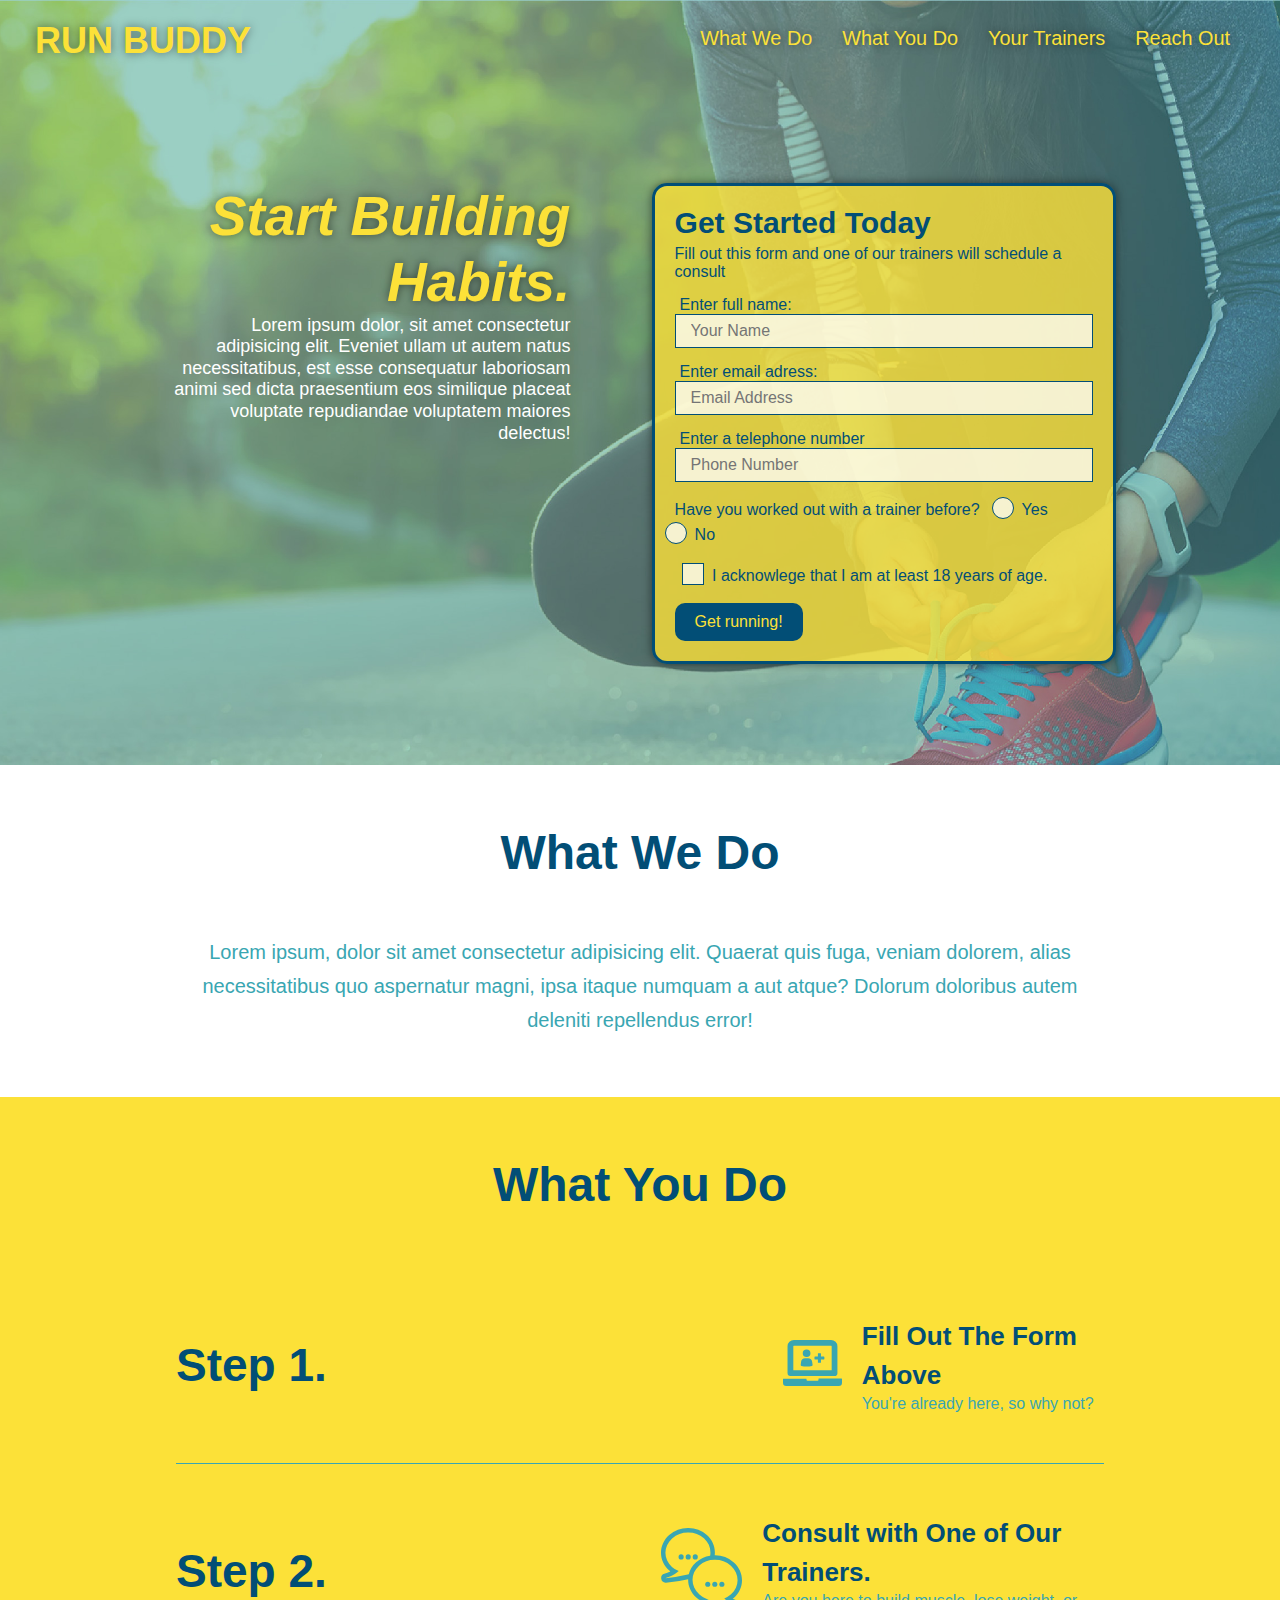
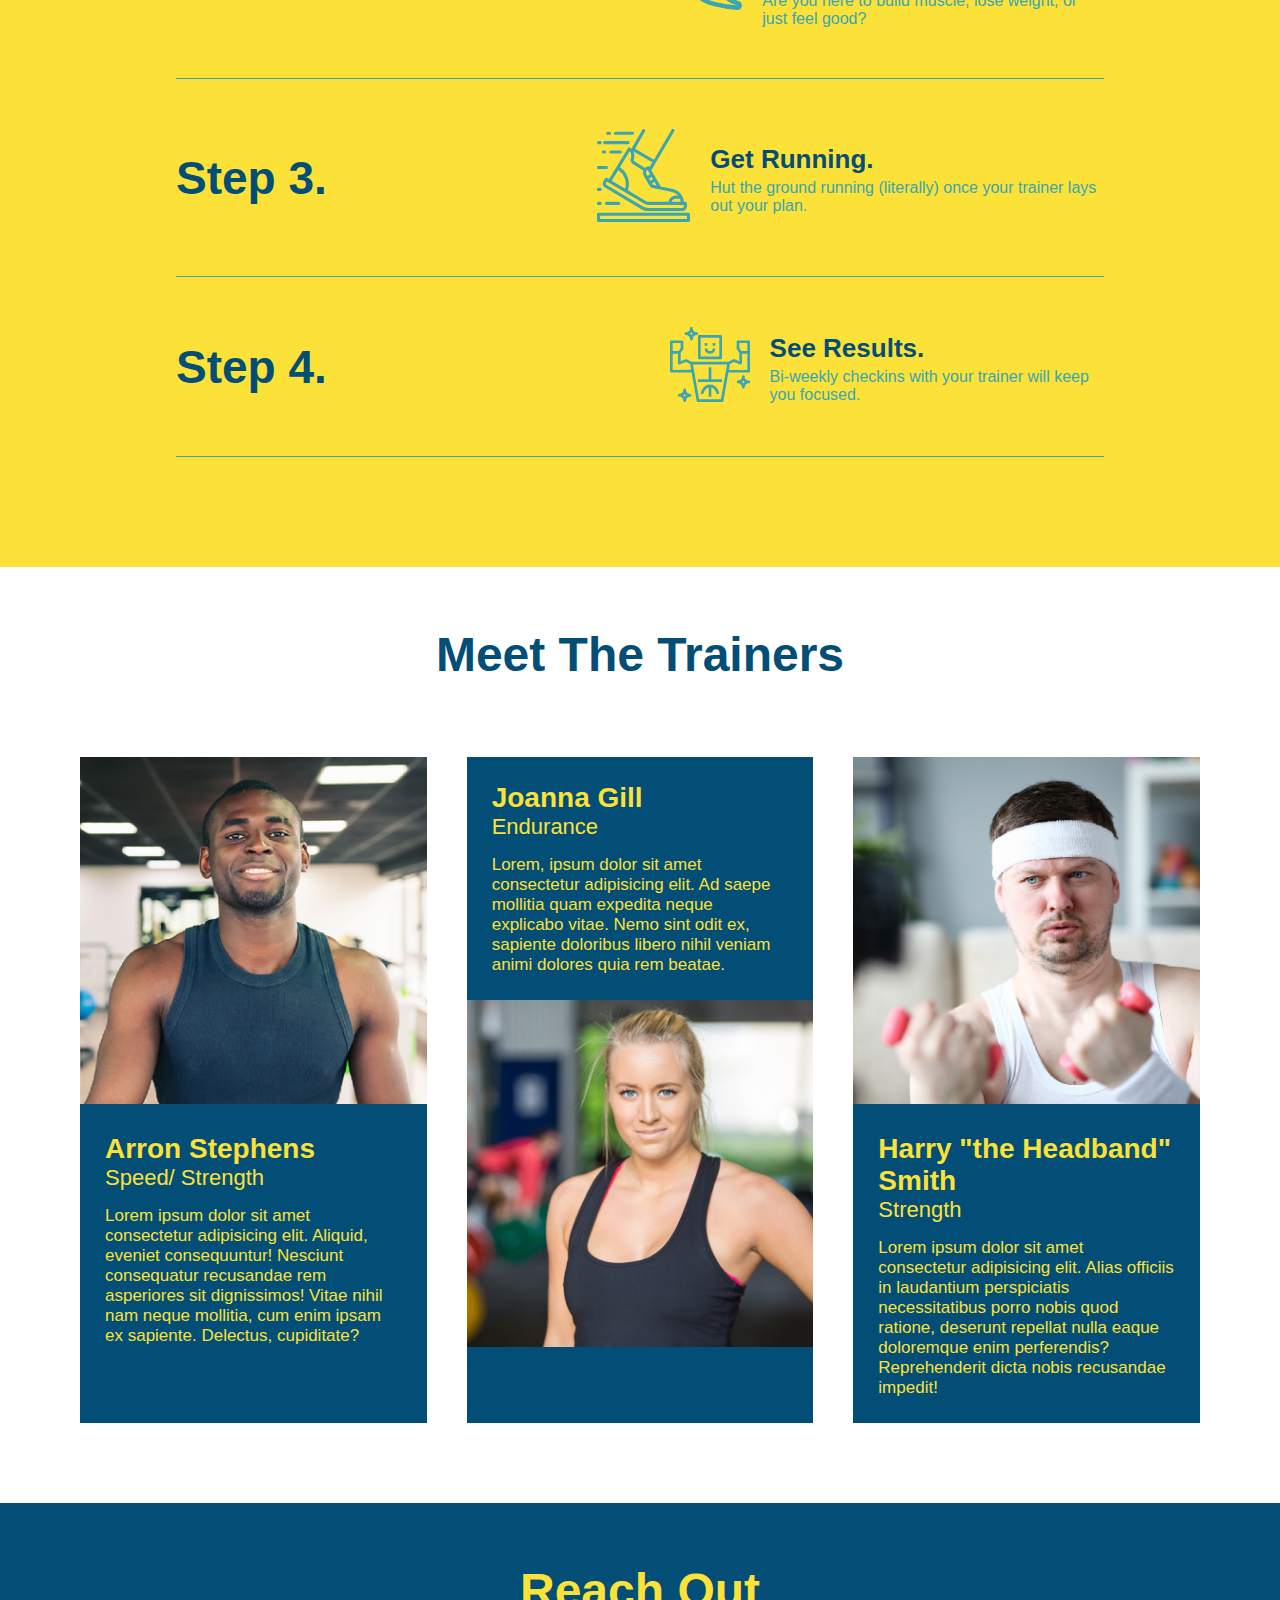
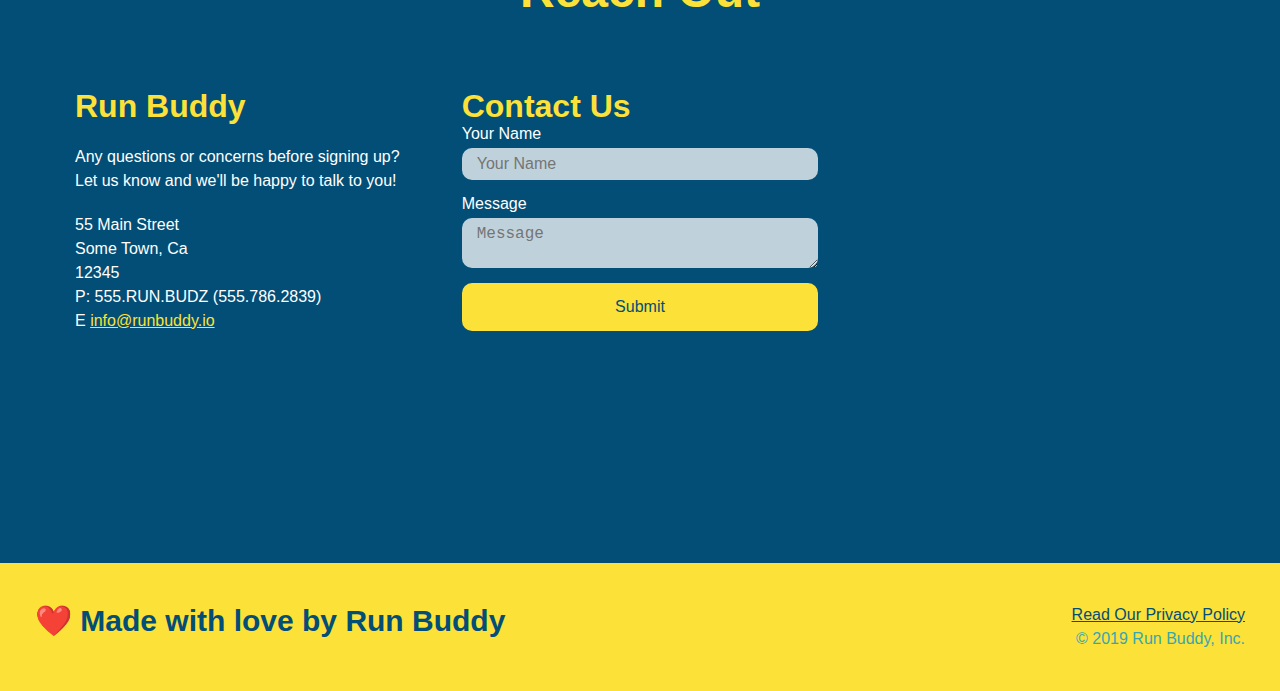
<file: index.html>
<!DOCTYPE html>
<html lang="'en">
    <head>
        <link rel="stylesheet" href="./assets/css/style.css" />
        <meta charset="UTF-8"/>
        <meta name="viewport" content="width=device-width, initial-scale=1.0" />
        <title>Run Buddy</title>
    </head>
    <body>
        <!--navigation-->
        <header>
            <h1>
                <a href="index.html">RUN BUDDY</a>
            </h1>
            <nav>
                <!-- Unorder list element -->
                <ul>
                    <!--List item element-->
                    <li>
                        <!--Anchor Element-->
                        <a href="#what-we-do">What We Do</a>
                    </li>
                    <li>
                        <a href="#what-you-do">What You Do</a>
                    </li>
                    <li>
                        <a href="#your-trainers">Your Trainers</a>
                    </li>
                    <li>
                        <a href="#reach-out">Reach Out</a>
                    </li>
                </ul>
            </nav>
        </header>
        <!--hero/jumbotron-->
        <section class="hero">
            <div class="hero-cta">
                <h2>Start Building Habits.</h2>
                <p>Lorem ipsum dolor, sit amet consectetur adipisicing elit. Eveniet ullam ut autem natus necessitatibus, est esse consequatur laboriosam animi sed dicta praesentium eos similique placeat voluptate repudiandae voluptatem maiores delectus!</p>
            </div>
            <div class="hero-form">
                <h3>Get Started Today</h3>
                <p>Fill out this form and one of our trainers will schedule a consult</p>
                <form>
                    <label for="Name">Enter full name:</label>
                    <input type="text" placeholder="Your Name" name="name" id="name" class="form-input" />
                    <label for="email">Enter email adress:</label>
                    <input type="email" placeholder="Email Address" name="email" id="email" class="form-input" />
                    <label for="phone">Enter a telephone number</label>
                    <input type="tel" placeholder="Phone Number" name="phone" id="phone" class="form-input" />
                    <p>
                        Have you worked out with a trainer before?
                        <span class="radio-wrapper">
                            <input type="radio" name="trainer-confirm" id="trainer-yes" />
                            <label for="trainer-yes">Yes</label>
                        </span>
                        <span class="radio-wrapper">
                            <input type="radio" name="trainer-confirm" id="trainer-no" />
                            <label for="trainer-no">No</label>
                        </span>
                    </p>
                    <p>
                        <span class="checkbox-wrapper">
                            <input type="checkbox" name="age-confirm" id="checkbox" />
                            <label for="checkbox">
                                I acknowlege that I am at least 18 years of age.
                            </label>
                        </span>
                    </p>
                    <button type="submit">
                        Get running!
                    </button>
                </form>
            </div>
        </section>

        <!--what we do section-->
        <section id="what-we-do" class="intro">
            <div class="flex-row">
                <h2 class="section-title primary-border">
                    What We Do
                </h2>
            </div>
            <div class="flex-row">
                <p>
                    Lorem ipsum, dolor sit amet consectetur adipisicing elit. Quaerat quis fuga, veniam dolorem, alias necessitatibus quo aspernatur magni, ipsa itaque numquam a aut atque? Dolorum doloribus autem deleniti repellendus error!
                </p>
            </div>
        </section>

        <!--What you do section-->
        <section id="what-you-do" class="steps">
            <div class="flex-row">
                <h2 class="section-title secondary-border">
                    What You Do
                </h2>
            </div>
            <div class="step">
                <h3>Step 1. </h3>
                <div class="step-info">
                    <div class="step-img">
                        <img src="./assets/images/step-1.svg" alt="" />
                    </div>
                    <div class="step-text">
                        <h4>Fill Out The Form Above</h4>
                        <p>You're already here, so why not?</p>
                    </div>
                </div>
            </div>
            <div class="step">
                <h3>Step 2.</h3>
                <div class="step-info">
                    <div class="step-img">
                        <img src="./assets/images/step-2.svg" alt="" />
                    </div>
                    <div class="step-text">
                        <h4>Consult with One of Our Trainers.</h4>
                        <p>Are you here to build muscle, lose weight, or just feel good?</p>
                    </div>
                </div>   
            </div>
            <div class="step">
                <h3>Step 3.</h3>
                <div class="step-info">
                    <div class="step-img">
                        <img src="./assets/images/step-3.svg" alt="" />
                    </div>
                    <div class="step-text">
                        <h4>Get Running.</h4>
                        <p>Hut the ground running (literally) once your trainer lays out your plan.</p>
                    </div>
                </div>            
            </div>
            <div class="step">
                <h3>Step 4.</h3>
                <div class="step-info">
                    <div class="step-img">
                        <img src="./assets/images/step-4.svg" alt="" />
                    </div>
                    <div class="step-text">
                        <h4>See Results.</h4>
                        <p>Bi-weekly checkins with your trainer will keep you focused.</p>
                    </div>
                </div>
            </div>
        </section>
        <!--Meet the trainers section-->
        <section id="your-trainers">
            <div class="flex-row">
                <h2 class="section-title primary-border">
                    Meet The Trainers
                </h2>
            </div>
            <div class="trainers">
                <article class="trainer">
                    <img src="./assets/images/trainer-1.jpg" alt="Arron Stephens in his workout clothes,ready to pump iron" />
                    <div class="trainer-bio">
                        <h3 class="trainer-name">Arron Stephens</h3>
                        <h4 class="trainer-role">Speed/ Strength</h4>
                        <p>
                           Lorem ipsum dolor sit amet consectetur adipisicing elit. Aliquid, eveniet consequuntur! Nesciunt consequatur recusandae rem asperiores sit dignissimos! Vitae nihil nam neque mollitia, cum enim ipsam ex sapiente. Delectus, cupiditate?
                        </p>
                    </div>
                </article>
                <article class="trainer">
                    <div class="trainer-bio">
                        <h3 class="trainer-name">Joanna Gill</h3>
                        <h4 class="trainer-role">Endurance</h4>
                        <p>
                            Lorem, ipsum dolor sit amet consectetur adipisicing elit. Ad saepe mollitia quam expedita neque explicabo vitae. Nemo sint odit ex, sapiente doloribus libero nihil veniam animi dolores quia rem beatae.
                        </p>
                    </div>
                    <img src="./assets/images/trainer-2.jpg" alt="Joanna Gill cooling off after a workout"/>
                </article>
                <article class="trainer">
                    <img src="./assets/images/trainer-3.jpg" alt="Harry Smith wearing a headband and lifting comically small pink weights" />
                    <div class="trainer-bio">
                        <h3 class="trainer-name">Harry "the Headband" Smith</h3>
                        <h4 class="trainer-role">Strength</h4>
                        <p>
                            Lorem ipsum dolor sit amet consectetur adipisicing elit. Alias officiis in laudantium perspiciatis necessitatibus porro nobis quod ratione, deserunt repellat nulla eaque doloremque enim perferendis? Reprehenderit dicta nobis recusandae impedit!
                        </p>
                    </div>
                </article>
            </div>
        </section>
        <!--Reach out section-->
        <section id="reach-out" class="contact">
            <div class="flex-row">
                <h2 class="section-title secondary-border">
                    Reach Out   
                </h2>
            </div>
            <div class="contact-info">
                <div>
                    <h3>Run Buddy</h3>
                        <p>
                            Any questions or concerns before signing up?
                            <br />
                            Let us know and we'll be happy to talk to you!
                        </p>
                        <address>
                            55 Main Street <br />
                            Some Town, Ca <br />
                             12345 <br />
                            P: 555.RUN.BUDZ (555.786.2839) <br />
                            E <a href="mailto:info@runbuddy.io">info@runbuddy.io</a>
                        </address>
                </div>
                <div class="contact-form">
                    <h3>Contact Us</h3>
                    <form>
                        <label for="contact-name">Your Name</label>
                        <input type="text" id="contact-name" placeholder="Your Name" />
                  
                        <label for="contact-message">Message</label>
                        <textarea id="contact-message" placeholder="Message"></textarea>
                  
                        <button type="submit">Submit</button>
                    </form>
                </div>
            
                <iframe src="https://www.google.com/maps/embed?pb=!1m18!1m12!1m3!1d3010.580260242036!2d-81.43203998437156!3d41.0125594271098!2m3!1f0!2f0!3f0!3m2!1i1024!2i768!4f13.1!3m3!1m2!1s0x88312b88774aaadb%3A0x1f8350a0ac134db3!2s1823%20Myersville%20Rd%2C%20Akron%2C%20OH%2044312!5e0!3m2!1sen!2sus!4v1652748319630!5m2!1sen!2sus" 
                    width="400" 
                    height="400" 
                    style="border:0;" 
                    allowfullscreen="" 
                    loading="lazy" 
                    referrerpolicy="no-referrer-when-downgrade">
                </iframe>
            </div>        
        </section>
        <!--footer-->
        <footer>
            <h2>❤️ Made with love by Run Buddy</h2>
            <div>
                <a href="./privacy-policy.html">Read Our Privacy Policy</a><br />
                &copy; 2019 Run Buddy, Inc.
            </div>
        </footer>
    </body>
</html>
</file>
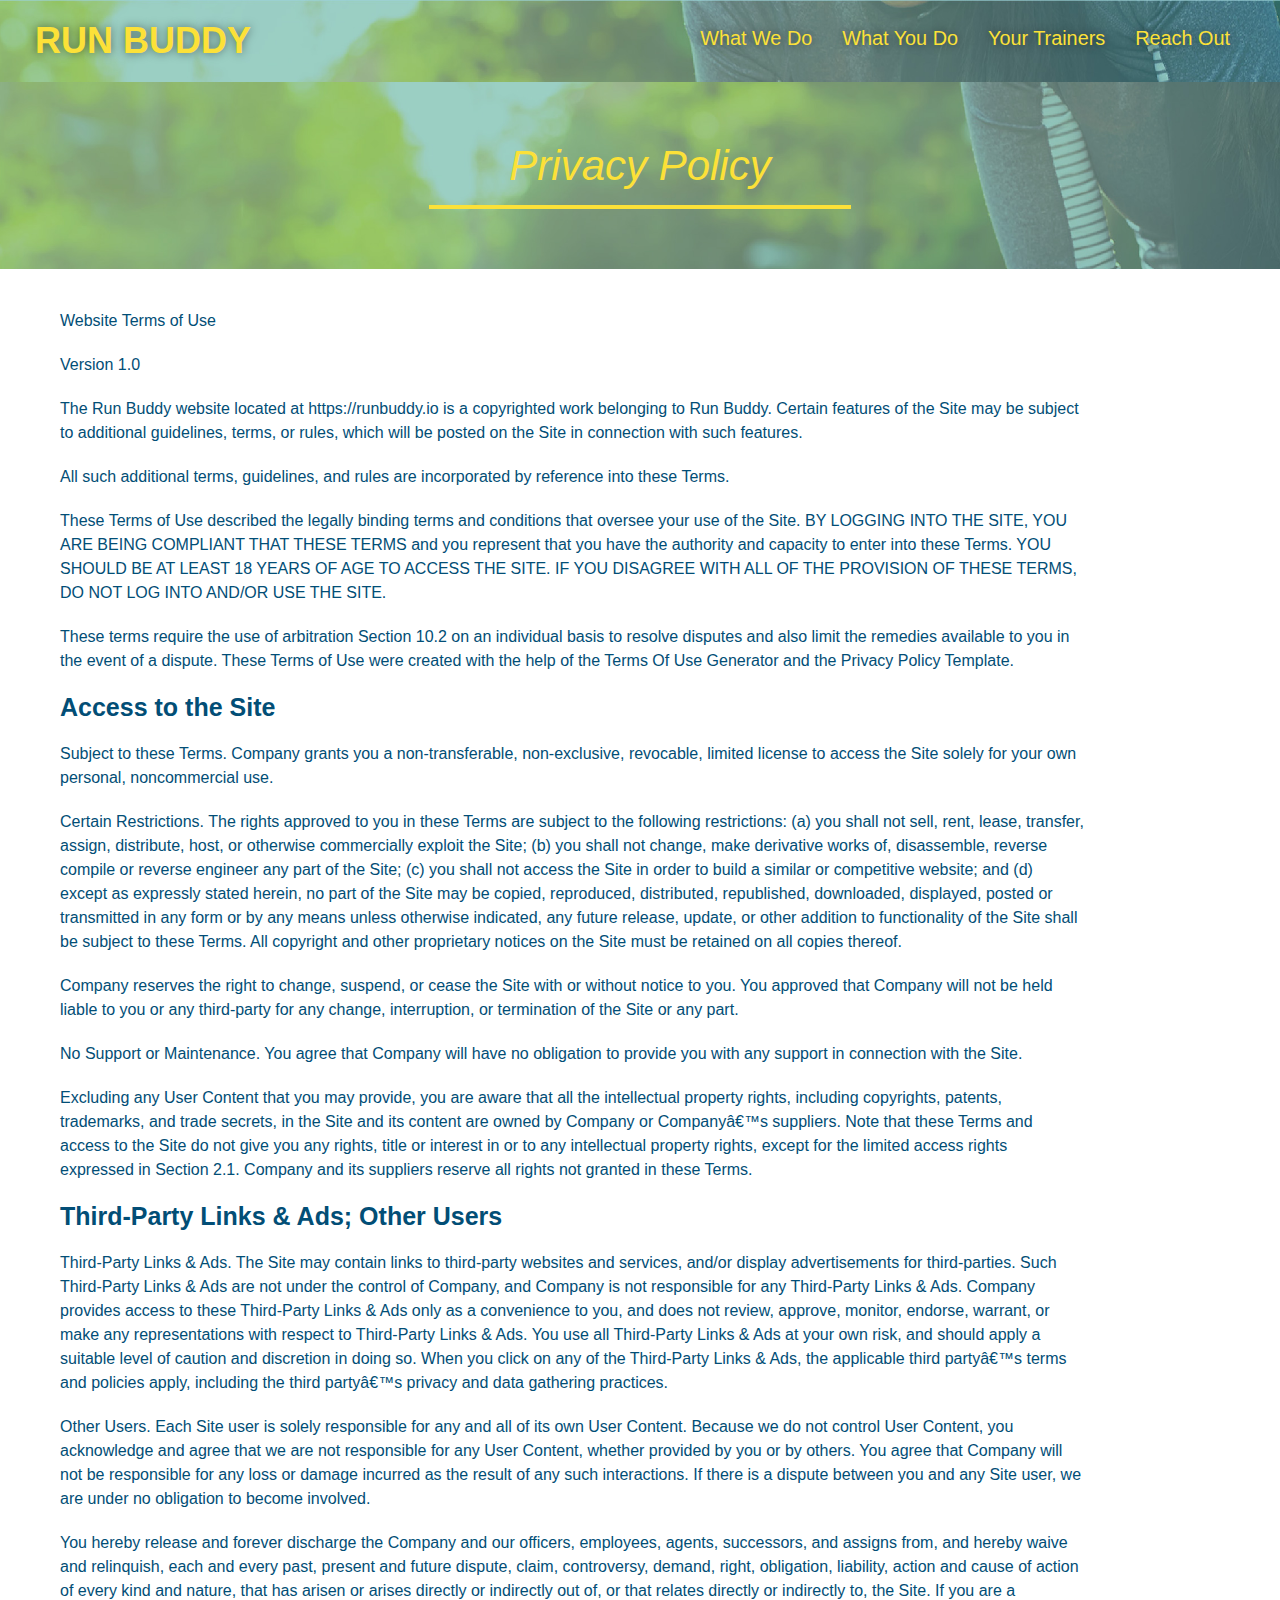
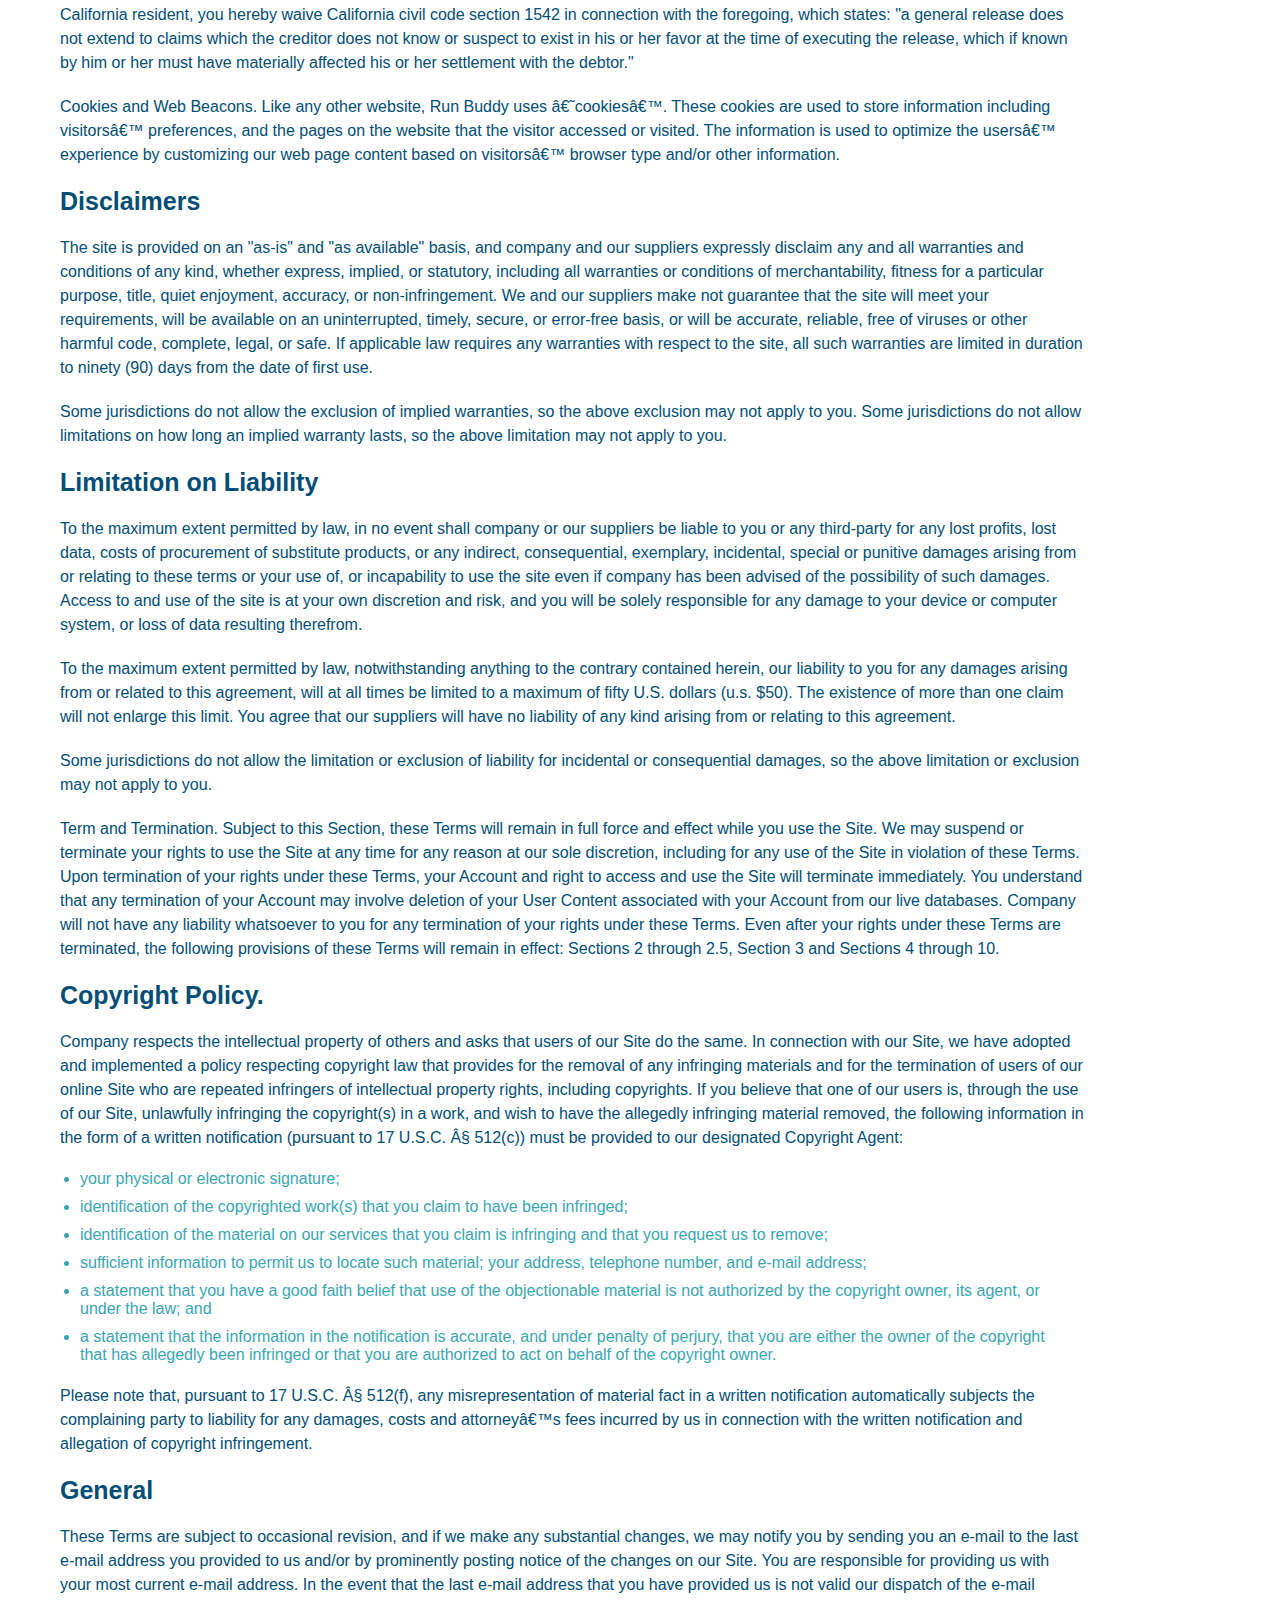
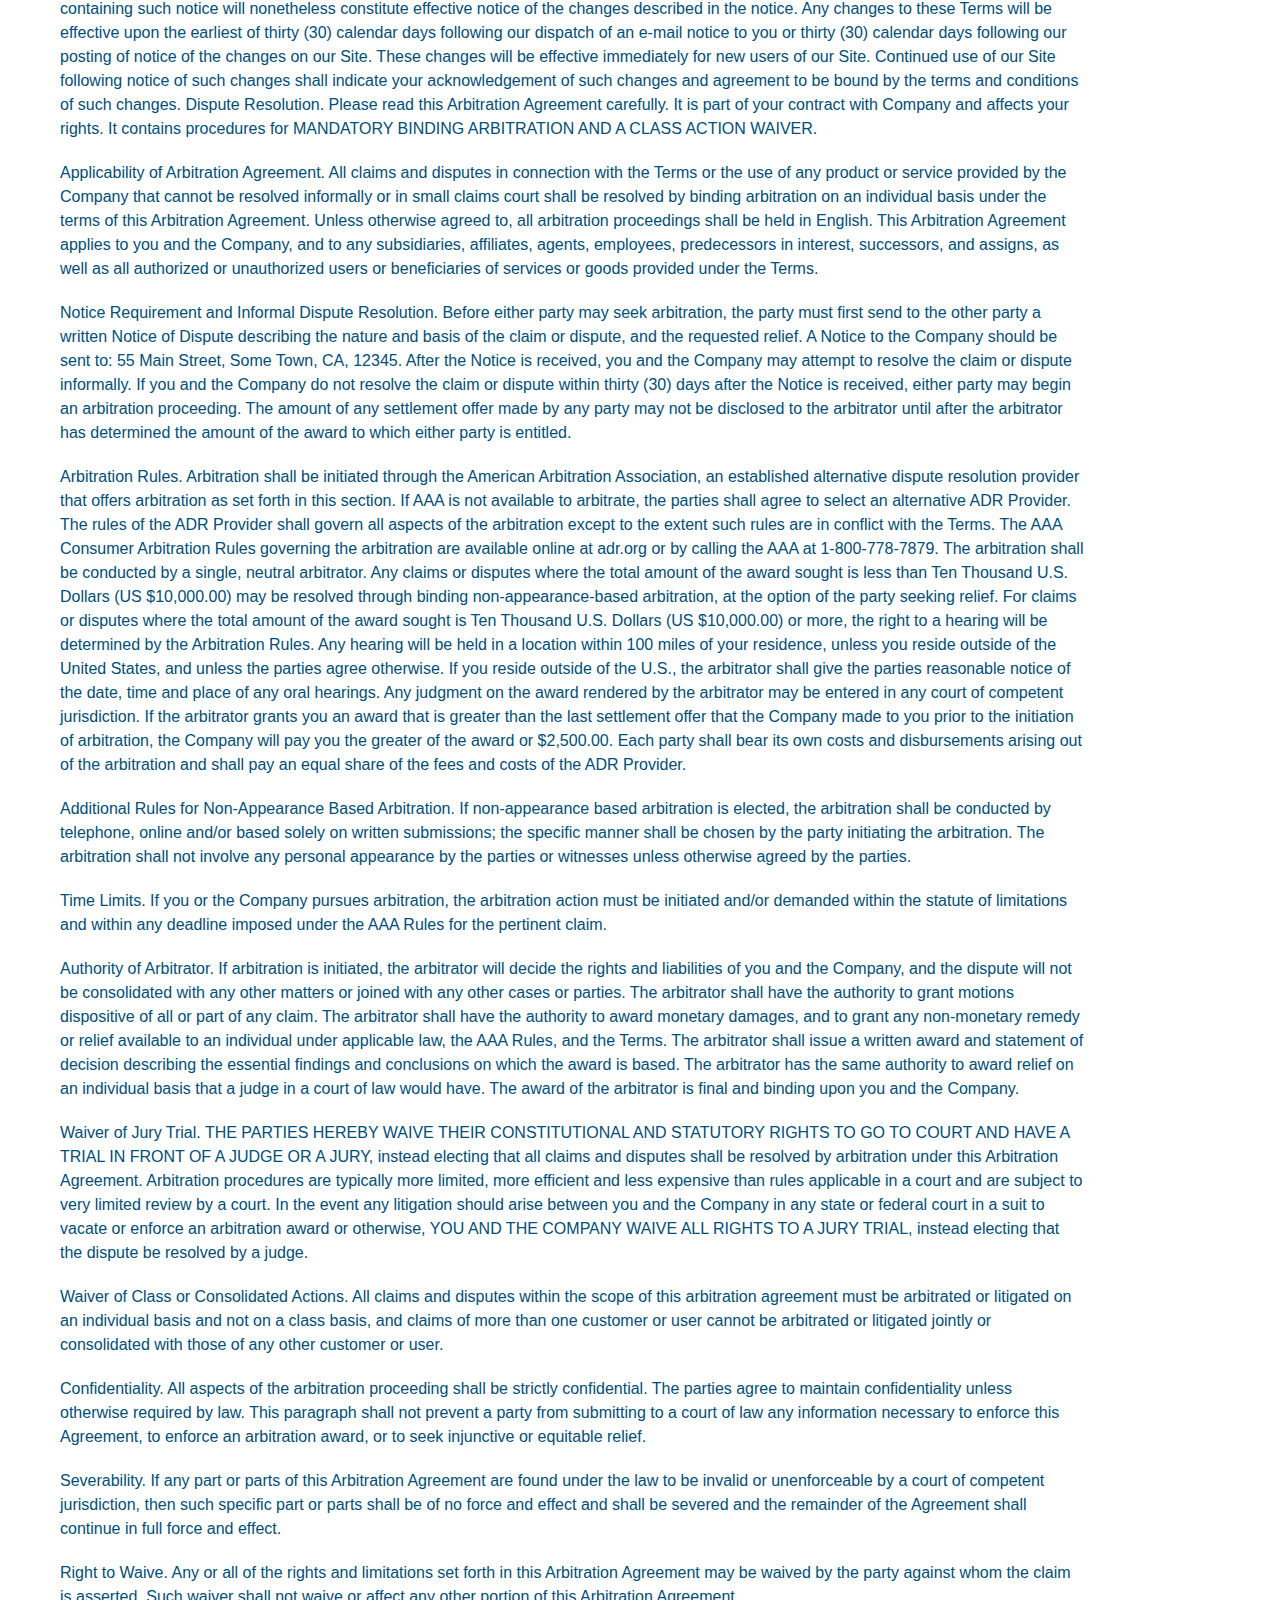
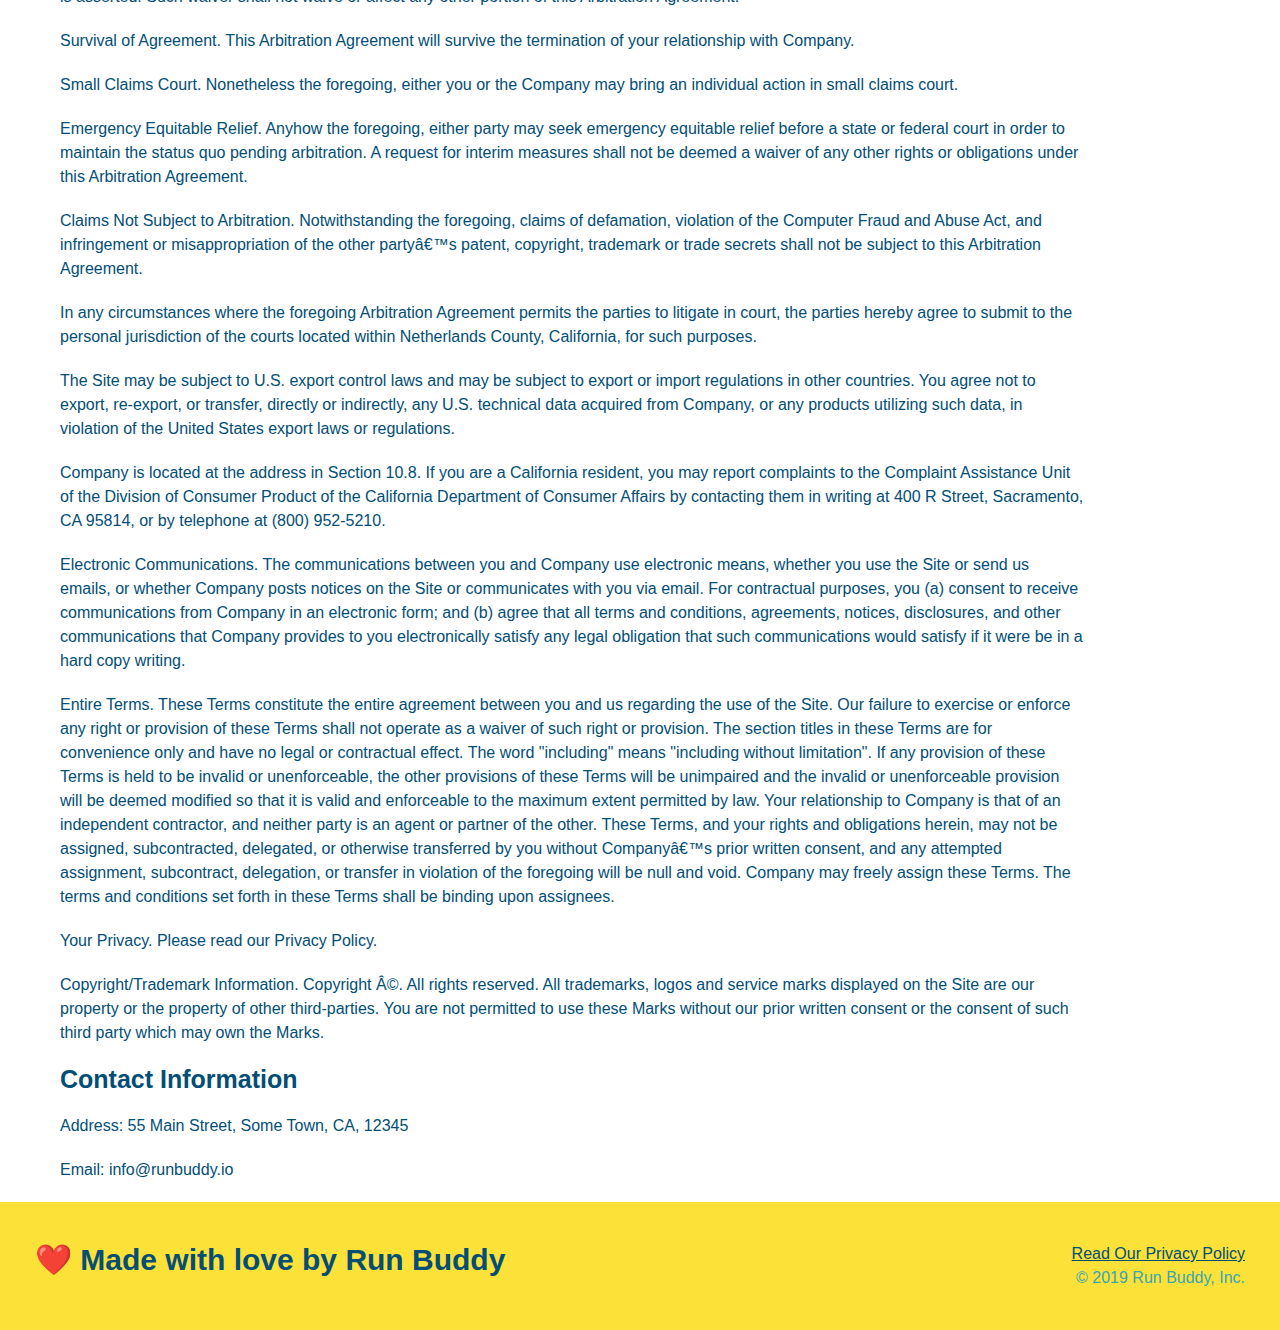
<file: privacy-policy.html>
<!DOCTYPE html>
<html lang="en">
<head>
    <meta charset="UTF-8">
    <link rel="stylesheet" href="./assets/css/style.css" />
    <link rel="stylesheet" href="./assets/css/secondary-styles.css">
    <meta name="viewport" content="width=device-width, initial-scale=1.0" />
    <title>Privacy Policy - Run Buddy</title>
</head>
<body>
    <header>
        <h1>
            <a href="index.html">RUN BUDDY</a>
        </h1>
        <nav>
            <!-- Unorder list element -->
            <ul>
                <!--List item element-->
                <li>
                    <!--Anchor Element-->
                    <a href=".index.html#what-we-do">What We Do</a>
                </li>
                <li>
                    <a href=".index.html#what-you-do">What You Do</a>
                </li>
                <li>
                    <a href=".index.html#your-trainers">Your Trainers</a>
                </li>
                <li>
                    <a href=".index.html#reach-out">Reach Out</a>
                </li>
            </ul>
        </nav>
    </header>
    <section class="hero hero-secondary">
        <h2 class="page-title">
            Privacy Policy
        </h2>
    </section>
    <article class="secondary-content">
        <p>
            Website Terms of Use
          </p>
    
          <p>
            Version 1.0
          </p>
    
          <p>
            The Run Buddy website located at https://runbuddy.io is a copyrighted work belonging to Run Buddy. Certain
            features of the Site may be subject to additional guidelines, terms, or rules, which will be posted on the Site
            in connection with such features.
          </p>
    
          <p>
            All such additional terms, guidelines, and rules are incorporated by reference into these Terms.
          </p>
    
          <p>
            These Terms of Use described the legally binding terms and conditions that oversee your use of the Site. BY
            LOGGING INTO THE SITE, YOU ARE BEING COMPLIANT THAT THESE TERMS and you represent that you have the authority
            and capacity to enter into these Terms. YOU SHOULD BE AT LEAST 18 YEARS OF AGE TO ACCESS THE SITE. IF YOU
            DISAGREE WITH ALL OF THE PROVISION OF THESE TERMS, DO NOT LOG INTO AND/OR USE THE SITE.
          </p>
    
          <p>
            These terms require the use of arbitration Section 10.2 on an individual basis to resolve disputes and also
            limit the remedies available to you in the event of a dispute. These Terms of Use were created with the help of
            the Terms Of Use Generator and the Privacy Policy Template.
          </p>
    
          <h3>
            Access to the Site
          </h3>
    
          <p>
            Subject to these Terms. Company grants you a non-transferable, non-exclusive, revocable, limited license to
            access the Site solely for your own personal, noncommercial use.
          </p>
    
          <p>
            Certain Restrictions. The rights approved to you in these Terms are subject to the following restrictions: (a)
            you shall not sell, rent, lease, transfer, assign, distribute, host, or otherwise commercially exploit the Site;
            (b) you shall not change, make derivative works of, disassemble, reverse compile or reverse engineer any part of
            the Site; (c) you shall not access the Site in order to build a similar or competitive website; and (d) except
            as expressly stated herein, no part of the Site may be copied, reproduced, distributed, republished, downloaded,
            displayed, posted or transmitted in any form or by any means unless otherwise indicated, any future release,
            update, or other addition to functionality of the Site shall be subject to these Terms. All copyright and other
            proprietary notices on the Site must be retained on all copies thereof.
          </p>
    
          <p>
            Company reserves the right to change, suspend, or cease the Site with or without notice to you. You approved
            that Company will not be held liable to you or any third-party for any change, interruption, or termination of
            the Site or any part.
          </p>
    
          <p>
            No Support or Maintenance. You agree that Company will have no obligation to provide you with any support in
            connection with the Site.
          </p>
    
          <p>
            Excluding any User Content that you may provide, you are aware that all the intellectual property rights,
            including copyrights, patents, trademarks, and trade secrets, in the Site and its content are owned by Company
            or Companyâ€™s suppliers. Note that these Terms and access to the Site do not give you any rights, title or
            interest in or to any intellectual property rights, except for the limited access rights expressed in Section
            2.1. Company and its suppliers reserve all rights not granted in these Terms.
          </p>
    
          <h3>
            Third-Party Links & Ads; Other Users
          </h3>
    
          <p>
            Third-Party Links & Ads. The Site may contain links to third-party websites and services, and/or display
            advertisements for third-parties. Such Third-Party Links & Ads are not under the control of Company, and Company
            is not responsible for any Third-Party Links & Ads. Company provides access to these Third-Party Links & Ads
            only as a convenience to you, and does not review, approve, monitor, endorse, warrant, or make any
            representations with respect to Third-Party Links & Ads. You use all Third-Party Links & Ads at your own risk,
            and should apply a suitable level of caution and discretion in doing so. When you click on any of the
            Third-Party Links & Ads, the applicable third partyâ€™s terms and policies apply, including the third partyâ€™s
            privacy and data gathering practices.
          </p>
    
          <p>
            Other Users. Each Site user is solely responsible for any and all of its own User Content. Because we do not
            control User Content, you acknowledge and agree that we are not responsible for any User Content, whether
            provided by you or by others. You agree that Company will not be responsible for any loss or damage incurred as
            the result of any such interactions. If there is a dispute between you and any Site user, we are under no
            obligation to become involved.
          </p>
    
          <p>
            You hereby release and forever discharge the Company and our officers, employees, agents, successors, and
            assigns from, and hereby waive and relinquish, each and every past, present and future dispute, claim,
            controversy, demand, right, obligation, liability, action and cause of action of every kind and nature, that has
            arisen or arises directly or indirectly out of, or that relates directly or indirectly to, the Site. If you are
            a California resident, you hereby waive California civil code section 1542 in connection with the foregoing,
            which states: "a general release does not extend to claims which the creditor does not know or suspect to exist
            in his or her favor at the time of executing the release, which if known by him or her must have materially
            affected his or her settlement with the debtor."
          </p>
    
          <p>
            Cookies and Web Beacons. Like any other website, Run Buddy uses â€˜cookiesâ€™. These cookies are used to store
            information including visitorsâ€™ preferences, and the pages on the website that the visitor accessed or visited.
            The information is used to optimize the usersâ€™ experience by customizing our web page content based on visitorsâ€™
            browser type and/or other information.
          </p>
    
          <h3>
            Disclaimers
          </h3>
    
          <p>
            The site is provided on an "as-is" and "as available" basis, and company and our suppliers expressly disclaim
            any and all warranties and conditions of any kind, whether express, implied, or statutory, including all
            warranties or conditions of merchantability, fitness for a particular purpose, title, quiet enjoyment, accuracy,
            or non-infringement. We and our suppliers make not guarantee that the site will meet your requirements, will be
            available on an uninterrupted, timely, secure, or error-free basis, or will be accurate, reliable, free of
            viruses or other harmful code, complete, legal, or safe. If applicable law requires any warranties with respect
            to the site, all such warranties are limited in duration to ninety (90) days from the date of first use.
          </p>
    
          <p>
            Some jurisdictions do not allow the exclusion of implied warranties, so the above exclusion may not apply to
            you. Some jurisdictions do not allow limitations on how long an implied warranty lasts, so the above limitation
            may not apply to you.
          </p>
    
          <h3>
            Limitation on Liability
          </h3>
    
          <p>
            To the maximum extent permitted by law, in no event shall company or our suppliers be liable to you or any
            third-party for any lost profits, lost data, costs of procurement of substitute products, or any indirect,
            consequential, exemplary, incidental, special or punitive damages arising from or relating to these terms or
            your use of, or incapability to use the site even if company has been advised of the possibility of such
            damages. Access to and use of the site is at your own discretion and risk, and you will be solely responsible
            for any damage to your device or computer system, or loss of data resulting therefrom.
          </p>
    
          <p>
            To the maximum extent permitted by law, notwithstanding anything to the contrary contained herein, our liability
            to you for any damages arising from or related to this agreement, will at all times be limited to a maximum of
            fifty U.S. dollars (u.s. $50). The existence of more than one claim will not enlarge this limit. You agree that
            our suppliers will have no liability of any kind arising from or relating to this agreement.
          </p>
    
          <p>
            Some jurisdictions do not allow the limitation or exclusion of liability for incidental or consequential
            damages, so the above limitation or exclusion may not apply to you.
          </p>
    
          <p>
            Term and Termination. Subject to this Section, these Terms will remain in full force and effect while you use
            the Site. We may suspend or terminate your rights to use the Site at any time for any reason at our sole
            discretion, including for any use of the Site in violation of these Terms. Upon termination of your rights under
            these Terms, your Account and right to access and use the Site will terminate immediately. You understand that
            any termination of your Account may involve deletion of your User Content associated with your Account from our
            live databases. Company will not have any liability whatsoever to you for any termination of your rights under
            these Terms. Even after your rights under these Terms are terminated, the following provisions of these Terms
            will remain in effect: Sections 2 through 2.5, Section 3 and Sections 4 through 10.
          </p>
    
          <h3>
            Copyright Policy.
          </h3>
    
          <p>
            Company respects the intellectual property of others and asks that users of our Site do the same. In connection
            with our Site, we have adopted and implemented a policy respecting copyright law that provides for the removal
            of any infringing materials and for the termination of users of our online Site who are repeated infringers of
            intellectual property rights, including copyrights. If you believe that one of our users is, through the use of
            our Site, unlawfully infringing the copyright(s) in a work, and wish to have the allegedly infringing material
            removed, the following information in the form of a written notification (pursuant to 17 U.S.C. Â§ 512(c)) must
            be provided to our designated Copyright Agent:
          </p>
    
          <ul>
            <li>
              your physical or electronic signature;
            </li>
            <li>
              identification of the copyrighted work(s) that you claim to have been infringed;
            </li>
            <li>
              identification of the material on our services that you claim is infringing and that you request us to remove;
            </li>
            <li>
              sufficient information to permit us to locate such material; your address, telephone number, and e-mail
              address;
            </li>
            <li>
              a statement that you have a good faith belief that use of the objectionable material is not authorized by the
              copyright owner, its agent, or under the law; and
            </li>
            <li>
              a statement that the information in the notification is accurate, and under penalty of perjury, that you are
              either the owner of the copyright that has allegedly been infringed or that you are authorized to act on
              behalf of the copyright owner.
            </li>
          </ul>
    
          <p>
            Please note that, pursuant to 17 U.S.C. Â§ 512(f), any misrepresentation of material fact in a written
            notification automatically subjects the complaining party to liability for any damages, costs and attorneyâ€™s
            fees incurred by us in connection with the written notification and allegation of copyright infringement.
          </p>
    
          <h3>
            General
          </h3>
    
          <p>
            These Terms are subject to occasional revision, and if we make any substantial changes, we may notify you by
            sending you an e-mail to the last e-mail address you provided to us and/or by prominently posting notice of the
            changes on our Site. You are responsible for providing us with your most current e-mail address. In the event
            that the last e-mail address that you have provided us is not valid our dispatch of the e-mail containing such
            notice will nonetheless constitute effective notice of the changes described in the notice. Any changes to these
            Terms will be effective upon the earliest of thirty (30) calendar days following our dispatch of an e-mail
            notice to you or thirty (30) calendar days following our posting of notice of the changes on our Site. These
            changes will be effective immediately for new users of our Site. Continued use of our Site following notice of
            such changes shall indicate your acknowledgement of such changes and agreement to be bound by the terms and
            conditions of such changes. Dispute Resolution. Please read this Arbitration Agreement carefully. It is part of
            your contract with Company and affects your rights. It contains procedures for MANDATORY BINDING ARBITRATION AND
            A CLASS ACTION WAIVER.
          </p>
    
          <p>
            Applicability of Arbitration Agreement. All claims and disputes in connection with the Terms or the use of any
            product or service provided by the Company that cannot be resolved informally or in small claims court shall be
            resolved by binding arbitration on an individual basis under the terms of this Arbitration Agreement. Unless
            otherwise agreed to, all arbitration proceedings shall be held in English. This Arbitration Agreement applies to
            you and the Company, and to any subsidiaries, affiliates, agents, employees, predecessors in interest,
            successors, and assigns, as well as all authorized or unauthorized users or beneficiaries of services or goods
            provided under the Terms.
          </p>
    
          <p>
            Notice Requirement and Informal Dispute Resolution. Before either party may seek arbitration, the party must
            first send to the other party a written Notice of Dispute describing the nature and basis of the claim or
            dispute, and the requested relief. A Notice to the Company should be sent to: 55 Main Street, Some Town, CA,
            12345. After the Notice is received, you and the Company may attempt to resolve the claim or dispute informally.
            If you and the Company do not resolve the claim or dispute within thirty (30) days after the Notice is received,
            either party may begin an arbitration proceeding. The amount of any settlement offer made by any party may not
            be disclosed to the arbitrator until after the arbitrator has determined the amount of the award to which either
            party is entitled.
          </p>
    
          <p>
            Arbitration Rules. Arbitration shall be initiated through the American Arbitration Association, an established
            alternative dispute resolution provider that offers arbitration as set forth in this section. If AAA is not
            available to arbitrate, the parties shall agree to select an alternative ADR Provider. The rules of the ADR
            Provider shall govern all aspects of the arbitration except to the extent such rules are in conflict with the
            Terms. The AAA Consumer Arbitration Rules governing the arbitration are available online at adr.org or by
            calling the AAA at 1-800-778-7879. The arbitration shall be conducted by a single, neutral arbitrator. Any
            claims or disputes where the total amount of the award sought is less than Ten Thousand U.S. Dollars (US
            $10,000.00) may be resolved through binding non-appearance-based arbitration, at the option of the party seeking
            relief. For claims or disputes where the total amount of the award sought is Ten Thousand U.S. Dollars (US
            $10,000.00) or more, the right to a hearing will be determined by the Arbitration Rules. Any hearing will be
            held in a location within 100 miles of your residence, unless you reside outside of the United States, and
            unless the parties agree otherwise. If you reside outside of the U.S., the arbitrator shall give the parties
            reasonable notice of the date, time and place of any oral hearings. Any judgment on the award rendered by the
            arbitrator may be entered in any court of competent jurisdiction. If the arbitrator grants you an award that is
            greater than the last settlement offer that the Company made to you prior to the initiation of arbitration, the
            Company will pay you the greater of the award or $2,500.00. Each party shall bear its own costs and
            disbursements arising out of the arbitration and shall pay an equal share of the fees and costs of the ADR
            Provider.
          </p>
    
          <p>
            Additional Rules for Non-Appearance Based Arbitration. If non-appearance based arbitration is elected, the
            arbitration shall be conducted by telephone, online and/or based solely on written submissions; the specific
            manner shall be chosen by the party initiating the arbitration. The arbitration shall not involve any personal
            appearance by the parties or witnesses unless otherwise agreed by the parties.
          </p>
    
          <p>
            Time Limits. If you or the Company pursues arbitration, the arbitration action must be initiated and/or demanded
            within the statute of limitations and within any deadline imposed under the AAA Rules for the pertinent claim.
          </p>
    
          <p>
            Authority of Arbitrator. If arbitration is initiated, the arbitrator will decide the rights and liabilities of
            you and the Company, and the dispute will not be consolidated with any other matters or joined with any other
            cases or parties. The arbitrator shall have the authority to grant motions dispositive of all or part of any
            claim. The arbitrator shall have the authority to award monetary damages, and to grant any non-monetary remedy
            or relief available to an individual under applicable law, the AAA Rules, and the Terms. The arbitrator shall
            issue a written award and statement of decision describing the essential findings and conclusions on which the
            award is based. The arbitrator has the same authority to award relief on an individual basis that a judge in a
            court of law would have. The award of the arbitrator is final and binding upon you and the Company.
          </p>
    
          <p>
            Waiver of Jury Trial. THE PARTIES HEREBY WAIVE THEIR CONSTITUTIONAL AND STATUTORY RIGHTS TO GO TO COURT AND HAVE
            A TRIAL IN FRONT OF A JUDGE OR A JURY, instead electing that all claims and disputes shall be resolved by
            arbitration under this Arbitration Agreement. Arbitration procedures are typically more limited, more efficient
            and less expensive than rules applicable in a court and are subject to very limited review by a court. In the
            event any litigation should arise between you and the Company in any state or federal court in a suit to vacate
            or enforce an arbitration award or otherwise, YOU AND THE COMPANY WAIVE ALL RIGHTS TO A JURY TRIAL, instead
            electing that the dispute be resolved by a judge.
          </p>
    
          <p>
            Waiver of Class or Consolidated Actions. All claims and disputes within the scope of this arbitration agreement
            must be arbitrated or litigated on an individual basis and not on a class basis, and claims of more than one
            customer or user cannot be arbitrated or litigated jointly or consolidated with those of any other customer or
            user.
          </p>
    
          <p>
            Confidentiality. All aspects of the arbitration proceeding shall be strictly confidential. The parties agree to
            maintain confidentiality unless otherwise required by law. This paragraph shall not prevent a party from
            submitting to a court of law any information necessary to enforce this Agreement, to enforce an arbitration
            award, or to seek injunctive or equitable relief.
          </p>
    
          <p>
            Severability. If any part or parts of this Arbitration Agreement are found under the law to be invalid or
            unenforceable by a court of competent jurisdiction, then such specific part or parts shall be of no force and
            effect and shall be severed and the remainder of the Agreement shall continue in full force and effect.
          </p>
    
          <p>
            Right to Waive. Any or all of the rights and limitations set forth in this Arbitration Agreement may be waived
            by the party against whom the claim is asserted. Such waiver shall not waive or affect any other portion of this
            Arbitration Agreement.
          </p>
    
          <p>
            Survival of Agreement. This Arbitration Agreement will survive the termination of your relationship with
            Company.
          </p>
    
          <p>
            Small Claims Court. Nonetheless the foregoing, either you or the Company may bring an individual action in small
            claims court.
          </p>
    
          <p>
            Emergency Equitable Relief. Anyhow the foregoing, either party may seek emergency equitable relief before a
            state or federal court in order to maintain the status quo pending arbitration. A request for interim measures
            shall not be deemed a waiver of any other rights or obligations under this Arbitration Agreement.
          </p>
    
          <p>
            Claims Not Subject to Arbitration. Notwithstanding the foregoing, claims of defamation, violation of the
            Computer Fraud and Abuse Act, and infringement or misappropriation of the other partyâ€™s patent, copyright,
            trademark or trade secrets shall not be subject to this Arbitration Agreement.
          </p>
    
          <p>
            In any circumstances where the foregoing Arbitration Agreement permits the parties to litigate in court, the
            parties hereby agree to submit to the personal jurisdiction of the courts located within Netherlands County,
            California, for such purposes.
          </p>
    
          <p>
            The Site may be subject to U.S. export control laws and may be subject to export or import regulations in other
            countries. You agree not to export, re-export, or transfer, directly or indirectly, any U.S. technical data
            acquired from Company, or any products utilizing such data, in violation of the United States export laws or
            regulations.
          </p>
    
          <p>
            Company is located at the address in Section 10.8. If you are a California resident, you may report complaints
            to the Complaint Assistance Unit of the Division of Consumer Product of the California Department of Consumer
            Affairs by contacting them in writing at 400 R Street, Sacramento, CA 95814, or by telephone at (800) 952-5210.
          </p>
    
          <p>
            Electronic Communications. The communications between you and Company use electronic means, whether you use the
            Site or send us emails, or whether Company posts notices on the Site or communicates with you via email. For
            contractual purposes, you (a) consent to receive communications from Company in an electronic form; and (b)
            agree that all terms and conditions, agreements, notices, disclosures, and other communications that Company
            provides to you electronically satisfy any legal obligation that such communications would satisfy if it were be
            in a hard copy writing.
          </p>
    
          <p>
            Entire Terms. These Terms constitute the entire agreement between you and us regarding the use of the Site. Our
            failure to exercise or enforce any right or provision of these Terms shall not operate as a waiver of such right
            or provision. The section titles in these Terms are for convenience only and have no legal or contractual
            effect. The word "including" means "including without limitation". If any provision of these Terms is held to be
            invalid or unenforceable, the other provisions of these Terms will be unimpaired and the invalid or
            unenforceable provision will be deemed modified so that it is valid and enforceable to the maximum extent
            permitted by law. Your relationship to Company is that of an independent contractor, and neither party is an
            agent or partner of the other. These Terms, and your rights and obligations herein, may not be assigned,
            subcontracted, delegated, or otherwise transferred by you without Companyâ€™s prior written consent, and any
            attempted assignment, subcontract, delegation, or transfer in violation of the foregoing will be null and void.
            Company may freely assign these Terms. The terms and conditions set forth in these Terms shall be binding upon
            assignees.
          </p>
    
          <p>
            Your Privacy. Please read our Privacy Policy.
          </p>
    
          <p>
            Copyright/Trademark Information. Copyright Â©. All rights reserved. All trademarks, logos and service marks
            displayed on the Site are our property or the property of other third-parties. You are not permitted to use
            these Marks without our prior written consent or the consent of such third party which may own the Marks.
          </p>
    
          <h3>
            Contact Information
          </h3>
    
          <p>
            Address: 55 Main Street, Some Town, CA, 12345
          </p>
    
          <p>
            Email: info@runbuddy.io
          </p>
    </article>
    <footer>
        <h2>❤️ Made with love by Run Buddy</h2>
        <div>
            <a href="./privacy-policy.html">Read Our Privacy Policy</a><br />
            &copy; 2019 Run Buddy, Inc.
        </div>
    </footer>
</body>
</html>
</file>
<file: assets/css/style.css>
:root {
    --primary-color: #fce138;
    --secondary-color: #024e76;
    --tertiary-color: #39a6b2;
}
* {
    margin: 0;
    padding: 0;
    box-sizing: border-box;
}

body {
    font-family: Helvetica, Arial, sans-serif;
    color: var(--tertiary-color)
}

/* how to make a CSS comment*/

header {
    padding: 20px 35px;
    background-color: var(--tertiary-color);
    display: flex;
    justify-content: space-between;
    flex-wrap: wrap;
    position: -webkit-sticky;
    position: sticky;
    top: 0;
    background-image: url("../images/flipped-hero-image.jpg");
    background-size: cover;
    background-position: center;
    background-attachment: fixed;
    background-position: 80%;
    z-index: 9999;

}

header h1 {
    font-weight: bold;
    font-size: 36px;
    color: var(--primary-color);
    margin: 0;
    text-shadow: 0 0 10px rgba(0, 0, 0, 0.5);
}

header a {
    text-decoration: none;
    color: var(--primary-color)
}

header nav {
    margin: 7px 0;
}

header nav ul {
    display: flex;
    flex-wrap: wrap;
    justify-content: space-between;
    align-items: center;
    list-style: none;
}

header nav ul li a {
    padding: 10px 15px;
    font-weight: lighter;
    font-size: 1.55vw;
    text-shadow: 0 0 10px rgba(0, 0, 0, 0.5);
}

header nav ul li a:hover {
    background: var(--primary-color);
    color: var(--secondary-color);
    border-radius: 15px;
    text-shadow: none;
}

footer {
    background: var(--primary-color);
    width: 100%;
    padding: 40px 35px;
    display: flex;
    justify-content: space-between;
    flex-wrap: wrap;
}

footer h2 {
    color: var(--secondary-color);
    font-size: 30px;
    margin: 0;
}

footer div {
    line-height: 1.5;
    text-align: right;
}

footer a {
    color: var(--secondary-color);
}

section {
    padding: 60px;
}

/* Hero Style Start */
.hero {
    background-image: url("../images/flipped-hero-image.jpg");
    background-size: cover;
    background-position: center;
    background-attachment: fixed;
    background-position: 80%;
    display: flex;
    justify-content: center;
    flex-wrap: wrap;
    align-items: flex-start;
}

.hero-cta {
    width: 35%;
    text-align: right;
    margin: 3.5%;
    color: #fff;
    font-size: 18px;
    line-height: 1.2;
}

.hero-cta h2 {
    font-style: italic;
    font-size: 55px;
    color: var(--primary-color);
    text-shadow: 0 0 10px rgba(0, 0, 0, 0.5);
}

.hero-form {
    background-color: rgba(252, 225, 56, 0.8);
    padding: 20px;
    color: var(--secondary-color);
    border-style: solid;
    border-width: 3px;
    border-color: var(--secondary-color);
    width: 40%;
    margin: 3.5%;
    box-shadow: 0 0 10px rgba(0, 0, 0, 0.5);
    border-radius: 15px;
}

.hero-form p {
    margin: 5px 0 15px 0;
    border-radius: 10px;
}

.hero-form h3 {
    margin: 0;
    font-size: 30px;
}

.form-input {
    border: 1px solid var(--secondary-color);
    display: block;
    padding: 7px 15px;
    font-size: 16px;
    color: var(--secondary-color);
    width: 100%;
    margin-bottom: 15px;
    background-color: rgba(255, 255, 255, .75);
}

.form-input:focus {
    background-color: rgba(225, 225, 225, 1);
    outline: none;
}

.hero-form label {
    margin: 0 5px;
}
.checkbox-wrapper input, .radio-wrapper input {
    opacity: 0;
}
.checkbox-wrapper label, .radio-wrapper label {
    position: relative;
    left: 10px;
    margin: 10px;
    line-height: 1.6;
}
.checkbox-wrapper label::before, .radio-wrapper label::before {
    content: "";
    height: 20px;
    width: 20px;
    background: rgba(255, 255, 255, .75);
    border: 1px solid var(--secondary-color);
    position: absolute;
    top: -4px;
    left: -30px;
}
.radio-wrapper label::before {
    border-radius: 50%;
}
.radio-wrapper label::after {
    content: "";
    width: 20px;
    height: 20px;
    border-radius: 50%;
    background: var(--secondary-color);
    position: absolute;
    left: -29px;
    top: -3px;
    background-image: radial-gradient(circle, var(--tertiary-color), var(--secondary-color));
}
.checkbox-wrapper label::after {
    content: "";
    height: 6px;
    width: 14px;
    border-left: 2px solid var(--secondary-color);
    border-bottom: 2px solid var(--secondary-color);
    position: absolute;
    left: -26px;
    top: 1px;
    transform: rotate(-58deg);
}
.checkbox-wrapper input + label::after, .radio-wrapper input + label::after {
    content: none;
}
.checkbox-wrapper input:checked + label::after, .radio-wrapper input:checked + label::after {
    content: "";
}
.hero-form button {
    background-color: var(--secondary-color);
    font-size: 16px;
    padding: 10px 20px;
    border: none;
    color: var(--primary-color);
    border-radius: 10px;
}

.hero-form button:hover {
    background-color: var(--tertiary-color);
}

/*Hero Style End */
/*What we do section*/
.intro p {
    line-height: 1.7;
    color: var(--tertiary-color);
    width: 80%;
    font-size: 20px;
    margin: 0 auto;
    text-align: center;
}

.step {
    margin: 50px auto;
    padding-bottom: 50px;
    width: 80%;
    display: flex;
    flex-wrap: wrap;
    align-items: center;
    justify-content: space-between;

}
.step:not(last-child) {
    border-bottom: 1px solid var(--tertiary-color);
}

.steps {
    background: var(--primary-color)
}

.section-title {
    font-size: 48px;
    color: var(--secondary-color);
    margin-bottom: 35px;
    padding-bottom: 20px;
    text-align: center;
    margin: 0 auto 35px auto;
    width: 50%;
}

.primary-border {
    border-color: var(--primary-color);
}

.secondary-border {
    border-color: var(--tertiary-color);
}

.step-text h4 {
    font-size: 26px;
    line-height: 1.5;
    color: var(--secondary-color);
}

.steps h3 {
    color: var(--secondary-color);
    font-size: 46px;
    flex: 1 30%;
}

.steps-text {
    flex: 2 70%;
}

.step-text {
    flex: 12;
}

.steps-text p {
    color: var(--tertiary-color);
    font-size: 18px;
}

.step-info {
    display: flex;
    flex-wrap: wrap;
    align-items: center;
}

.step-img {
    flex: 1 12%;
    margin-right: 20px;
}

.step-img img {
    max-width: 100%;
}

/*Trainers*/
.trainers {
    width: 100%;
    margin: 0 auto;
    display: flex;
    flex-wrap: wrap;
    justify-content: space-around;
}

.trainer {
    margin: 20px;
    background: var(--secondary-color);
    color: var(--primary-color);
    flex: 1;
}

.trainer img {
    width: 100%;

}

.trainer-bio {
    padding: 25px;

}

.text-left {
    text-align: left;
}

.text-right {
    text-align: right;
}

.trainer-bio h3 {
    font-size: 28px;
}

.trainer-bio h4 {
    font-weight: lighter;
    font-size: 22px;
    margin-bottom: 15px;
}

.trainer-bio p {
    font-size: 17px;
}

/*End Trainers*/
/*Reach out styles start */
.contact {
    background: var(--secondary-color);
}

.contact-info {
    display: flex;
    justify-content: space-between;
    flex-wrap: wrap;
}

.contact-info>* {
    flex: 1;
    margin: 15px;
}

.contact h2 {
    color: var(--primary-color)
}

.contact-info iframe {
    height: 400px;
}

.contact-info div {
    color: white;
}

.contact-info h3 {
    color: var(--primary-color);
    font-size: 32px;
}

.contact-info p,
.contact-info address {
    margin: 20px 0;
    line-height: 1.5;
    font-size: 16px;
    font-style: normal;
}

.contact-form input,
.contact-form textarea {
    border: 1 solid var(--secondary-color);
    display: block;
    padding: 7px 15px;
    font-size: 16px;
    color: var(--secondary-color);
    width: 100%;
    margin-bottom: 15px;
    margin-top: 5px;
    border-radius: 10px;
    background: rgba(255, 255, 255, .75);
}
.contact-form input:focus, .contact-form textarea:focus {
    background: rgba(225, 225, 225, 1);
}

.contact-form button {
    width: 100%;
    border: none;
    background: var(--primary-color);
    color: var(--secondary-color);
    text-align: center;
    padding: 15px 0;
    font-size: 16px;
    border-radius: 10px;
}

.contact-form button:hover {
    color: var(--primary-color);
    background: var(--tertiary-color);
}

.contact-info a {
    color: var(--primary-color)
}

/* REACH OUT END */
.hero-secondary {
    background-color: black;
    color: red;
}

.flex-row {
    display: flex;
}

/*MEADIA QUERY FOR SMALLER DESKTOP SCREENS AND SMALLER*/
@media screen and(max-width: 980px) {
    header {
        padding-bottom: 0;
        justify-content: center;
        position: relative;
    }

    header h1 {
        width: 100%;
        text-align: center;
    }

    header nav ul {
        margin-top: 20px;
        width: 100%;
        justify-content: center;
    }

    header nav ul li a {
        font-size: 20px;
    }

    footer h2,
    footer div {
        text-align: center;
        width: 100%;
    }

    .hero-cta,
    .hero-form {
        width: 100%;
    }

    .hero-cta {
        text-align: center;
    }

    .section-title {
        width: 80%;
    }

    .trainer {
        flex: 0 70%;
    }

    .contact-info iframe {
        flex: 1 100%;
    }
}

/*MEDIA QUERY FOR TABLETS AND SMALLER*/
@media screen and (max-width: 768px) {
    section {
        padding: 30px 15px;
    }

    .step h3 {
        flex: 1 100%;
        text-align: center;
    }

    .step-info {
        flex: 2 100%;
        text-align: center;
        justify-content: center;
    }

    .step-img {
        flex: 0 32%;
        margin-right: 0;
        margin-top: 15px;
        margin-bottom: 15px;
    }

    .step-text {
        flex: 100%;
    }

}

/*MEDIA QUERY FOR MOBILE PHONES AND SMALLER*/
@media screen and (max-width: 575px) {
    .hero-form button {
        width: 100%;
    }

    .section-title {
        width: 95%;
    }

    .intro p {
        width: 100%;
    }

    .trainer {
        flex: 0 100%;
    }

    .contact-info {
        text-align: center;
    }

    .contact-info>* {
        flex: 0 100%;
    }

    .contact-form {
        order: 3;
    }
}
</file>
<file: assets/css/secondary-styles.css>
.hero {
    background-position: bottom;
    height: auto;
    text-align: center;
    margin-bottom: 40px;
}
.page-title {
    color: #fce138;
    display: inline-block;
    border-bottom: 4px solid #fce138;
    padding: 0 80px 15px 80px;
    font-weight: normal;
    font-size: 42px;
    font-style: italic;
}
.secondary-content {
    width: 80%;
    margin: 30px 0 0 60px;
    color: #024e76;

}
.secondary-content h3 {
    font-size: 25px;
    margin: 20px 0 20px 0;
}
.secondary-content p {
    font-size: 16px;
    line-height: 1.5;
    margin: 20px 0 20px 0;
}
.secondary-content ul {
    margin: 15px 20px 15px 20px;
}
.secondary-content li {
    color: #39a6b2;
    margin: 10px 0 10px 0;
}
</file>
